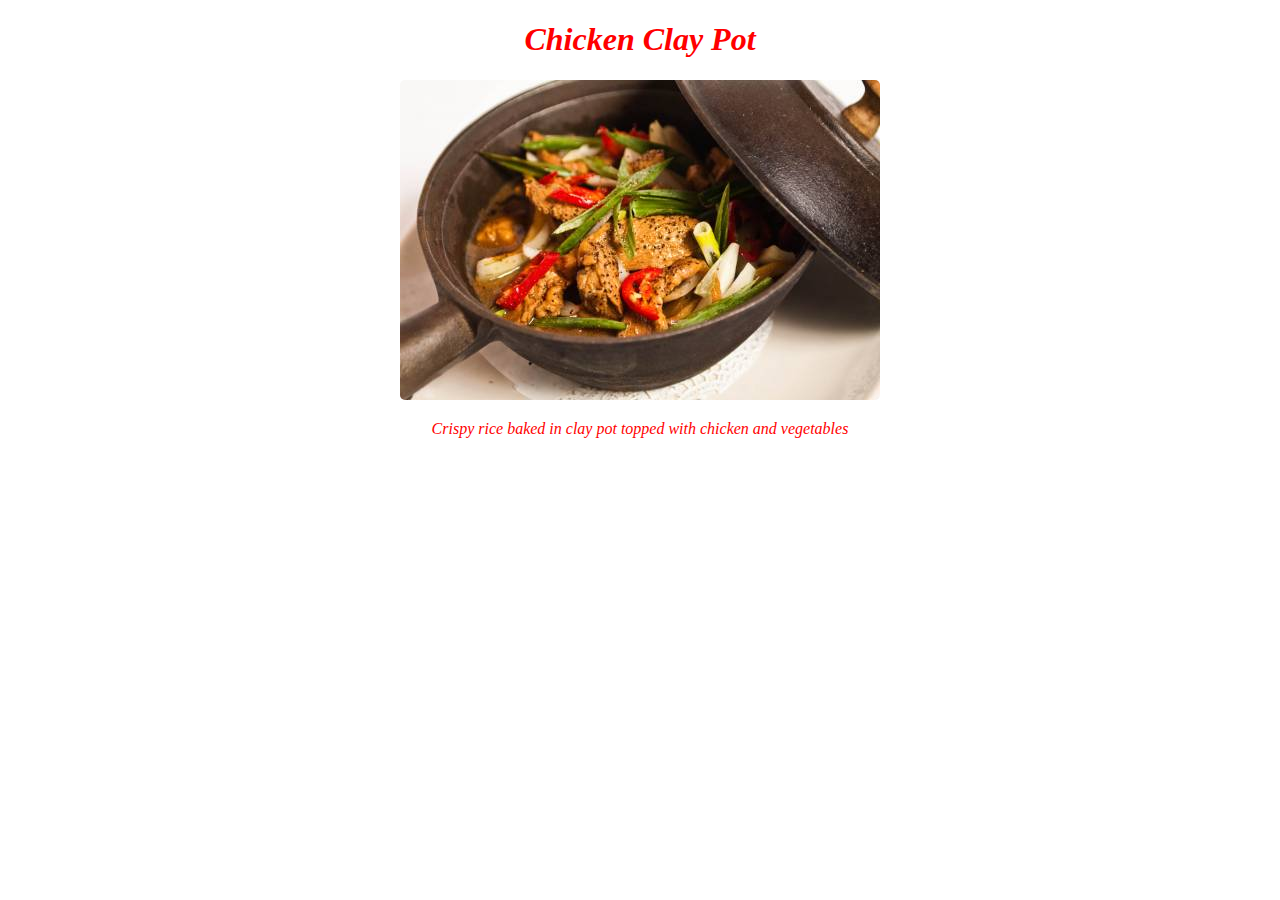
<file: CSS prob set/index.html>
<!DOCTYPE html>
<html>
<head>
	<title>Writing Selectors Quiz</title>
	<!-- the next line loads the tests for the Udacity Feedback extension -->
	<meta name="udacity-grader" content="http://udacity.github.io/fend/lessons/L3/problem-set/05-writing-selectors/tests.json">
	<style>
		#menu {
			text-align: center;
			color: red;
		}
			.item {

				font-style: italic;
		}
		.picture{
			border-radius: 5px;
		}
		.description{
			font-style: italic;
		}

	</style>
</head>
<body>
	<div id="menu" >
		<h1 class="item">Chicken Clay Pot</h1>
		<img src="img/clay-pot.jpg" alt="clay pot" class="picture">
		<p class="description">Crispy rice baked in clay pot topped with chicken and vegetables</p>
	</div>
</body>
</html>
</file>
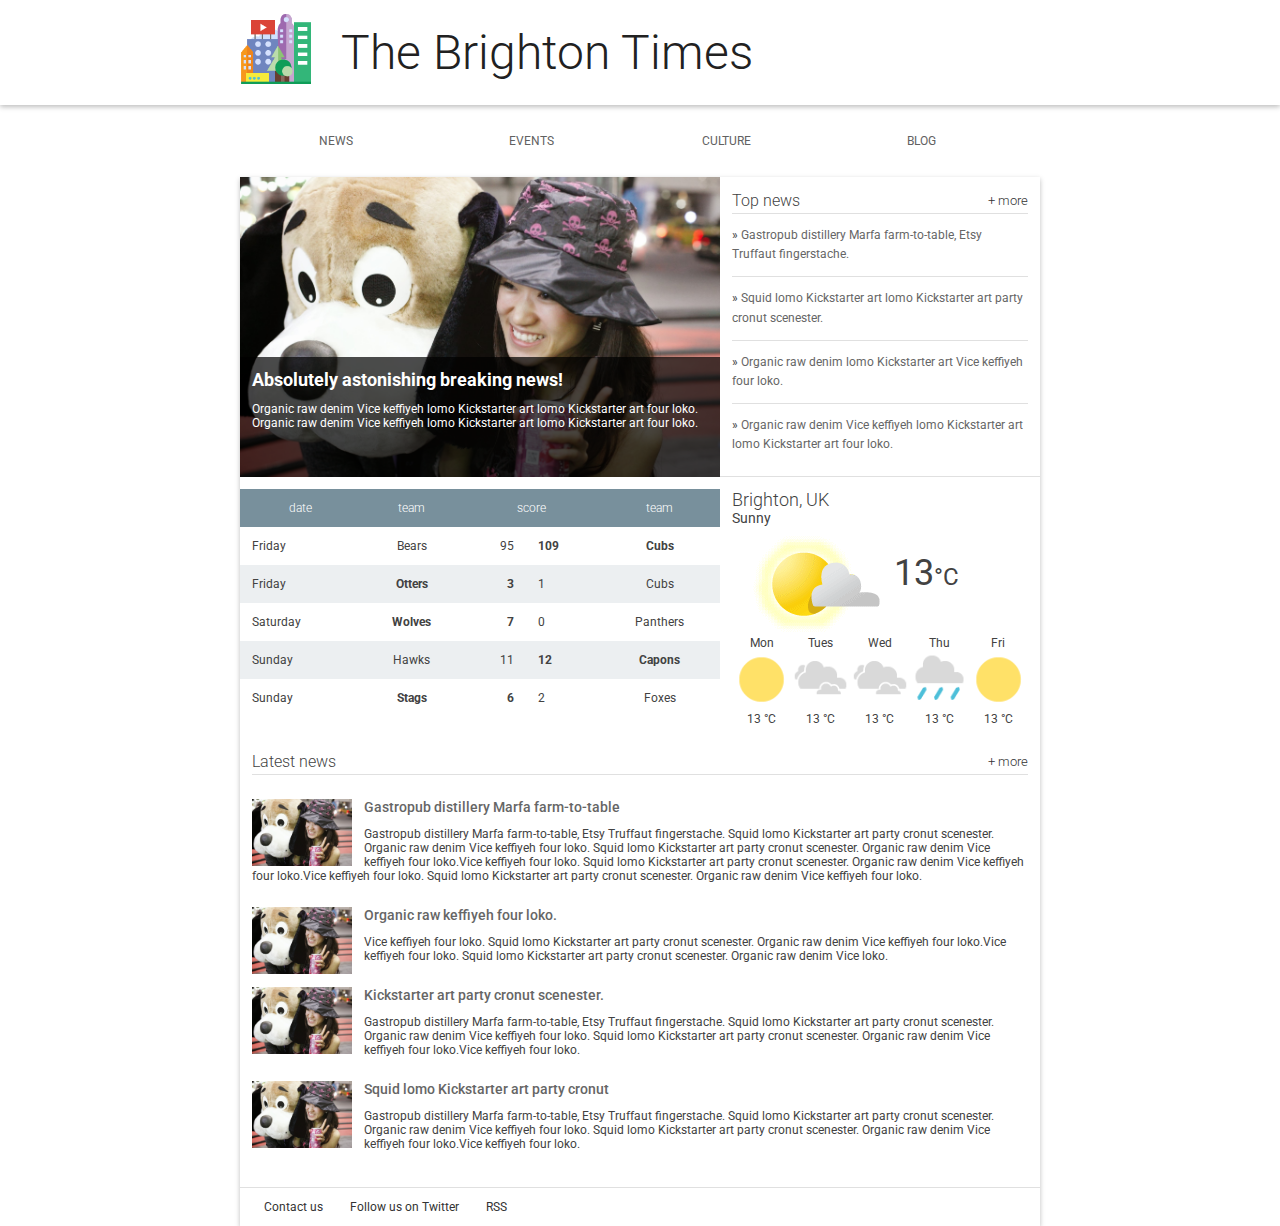
<file: Responsive Web/index.html>
<!doctype html>
<html lang="en">
  <head>
    <meta charset="utf-8">
    <meta name="viewport" content="width=device-width, initial-scale=1.0">
    <meta http-equiv="X-UA-Compatible" content="IE=edge">
    <title>Brighton Times</title>
    <link href="https://fonts.googleapis.com/css?family=Roboto:300,400,500" rel="stylesheet" type="text/css">
    <link rel="stylesheet" type="text/css" href="main.css">
  </head>
  <body>

    <header class="header">
      <div class="header__inner">
        <img class="header__logo" src="images/city.png" alt="iconic view of a cityscape">
        <h1 class="header__title">
          The Brighton Times
        </h1>
      </div>
    </header>

    <nav id="drawer" class="nav">
      <ul class="nav__list">
        <li class="nav__item"><a href="#">News</a></li>
        <li class="nav__item"><a href="#">Events</a></li>
        <li class="nav__item"><a href="#">Culture</a></li>
        <li class="nav__item"><a href="#">Blog</a></li>
      </ul>
    </nav>

    <main>
      <section class="content">
        <section class="hero">
          <article class="description">
            <h2>Absolutely astonishing breaking news!</h2>
            <p>Organic raw denim Vice keffiyeh lomo Kickstarter art lomo Kickstarter art four loko. Organic raw denim Vice keffiyeh lomo Kickstarter art lomo Kickstarter art four loko.</p>
          </article>
        </section>

        <section class="news top-news">
          <h2 class="news__title">Top news <a href="#" class="news__more">+ more</a></h2>
          <ul>
            <li class="top-news__item">
              <a href="#">Gastropub distillery Marfa farm-to-table, Etsy Truffaut fingerstache.</a>
            </li>
            <li class="top-news__item">
              <a href="#">Squid lomo Kickstarter art lomo Kickstarter art party cronut scenester.</a>
            </li>
            <li class="top-news__item">
              <a href="#">Organic raw denim lomo Kickstarter art Vice keffiyeh four loko.</a>
            </li>
            <li class="top-news__item">
              <a href="#">Organic raw denim Vice keffiyeh lomo Kickstarter art lomo Kickstarter art four loko.</a>
            </li>
          </ul>
        </section>

        <section class="scores">
          <table class="scores__table">
            <thead>
              <tr>
                <th>date</th>
                <th>team</th>
                <th colspan="2">score</th>
                <th>team</th>
              </tr>
            </thead>
            <tbody>
              <tr>
                <td>Friday</td>
                <td>Bears</td>
                <td>95</td>
                <td class="winner">109</td>
                <td class="winner">Cubs</td>
              </tr>
              <tr>
                <td>Friday</td>
                <td class="winner">Otters</td>
                <td class="winner">3</td>
                <td>1</td>
                <td>Cubs</td>
              </tr>
              <tr>
                <td>Saturday</td>
                <td class="winner">Wolves</td>
                <td class="winner">7</td>
                <td>0</td>
                <td>Panthers</td>
              </tr>
              <tr>
                <td>Sunday</td>
                <td>Hawks</td>
                <td>11</td>
                <td class="winner">12</td>
                <td class="winner">Capons</td>
              </tr>
              <tr>
                <td>Sunday</td>
                <td class="winner">Stags</td>
                <td class="winner">6</td>
                <td>2</td>
                <td>Foxes</td>
              </tr>

            </tbody>
          </table>
        </section>

        <section class="weather">
          <span class="weather__location">Brighton, UK</span>
          <span class="weather__desc">Sunny</span>
          <span class="weather__today">
          <img class="weather__today__image" src="images/weather.png" alt="icon of a partially sunny day"><span class="weather__today__temp">13</span><span class="weather__today__deg">&deg;C</span>
          </span>
          <ul class="weather__next">
            <li class="weather__next__item">
              <span>Mon</span>
              <img class="weather__next__image" src="images/sunny.png" alt="icon of a sunny day">
              <span>13 &deg;C</span>
            </li><li class="weather__next__item">
              <span>Tues</span>
              <img class="weather__next__image" src="images/cloudy.png" alt="icon of a cloudy day">
              <span>13 &deg;C</span>
            </li><li class="weather__next__item">
              <span>Wed</span>
              <img class="weather__next__image" src="images/cloudy.png" alt="icon of a cloudy day">
              <span>13 &deg;C</span>
            </li><li class="weather__next__item">
              <span>Thu</span>
              <img class="weather__next__image" src="images/rain.png" alt="icon of a rainy day">
              <span>13 &deg;C</span>
            </li><li class="weather__next__item">
              <span>Fri</span>
              <img class="weather__next__image" src="images/sunny.png" alt="icon of a sunny day">
              <span>13 &deg;C</span>
            </li>
          </ul>
        </section>

        <section class="news recent-news">
          <h2 class="news__title">Latest news <a href="#" class="news__more">+ more</a></h2>
          <ul>
            <li class="snippet">
              <img class="snippet__thumbnail" src="images/dog.jpg" alt="picture of a girl with a large, stuffed dog toy">
              <h3 class="snippet__title"><a href="#">Gastropub distillery Marfa farm-to-table</a></h3>
              <p>Gastropub distillery Marfa farm-to-table, Etsy Truffaut fingerstache.
              Squid lomo Kickstarter art party cronut scenester. Organic raw denim Vice keffiyeh four loko. Squid lomo Kickstarter art party cronut scenester. Organic raw denim Vice keffiyeh four loko.Vice keffiyeh four loko. Squid lomo Kickstarter art party cronut scenester. Organic raw denim Vice keffiyeh four loko.Vice keffiyeh four loko. Squid lomo Kickstarter art party cronut scenester. Organic raw denim Vice keffiyeh four loko.
              </p>
            </li>
            <li class="snippet">
              <img class="snippet__thumbnail" src="images/dog.jpg" alt="picture of a girl with a large, stuffed dog toy">
              <h3 class="snippet__title"><a href="#">Organic raw keffiyeh four loko.</a></h3>
              <p>Vice keffiyeh four loko. Squid lomo Kickstarter art party cronut scenester. Organic raw denim Vice keffiyeh four loko.Vice keffiyeh four loko. Squid lomo Kickstarter art party cronut scenester. Organic raw denim Vice loko.
              </p>
            </li>
            <li class="snippet">
              <img class="snippet__thumbnail" src="images/dog.jpg" alt="picture of a girl with a large, stuffed dog toy">
              <h3 class="snippet__title"><a href="#">Kickstarter art party cronut scenester.</a></h3>
              <p>Gastropub distillery Marfa farm-to-table, Etsy Truffaut fingerstache.
              Squid lomo Kickstarter art party cronut scenester. Organic raw denim Vice keffiyeh four loko. Squid lomo Kickstarter art party cronut scenester. Organic raw denim Vice keffiyeh four loko.Vice keffiyeh four loko.
              </p>
            </li>
            <li class="snippet">
              <img class="snippet__thumbnail" src="images/dog.jpg" alt="picture of a girl with a large, stuffed dog toy">
              <h3 class="snippet__title"><a href="#">Squid lomo Kickstarter art party cronut </a></h3>
              <p>Gastropub distillery Marfa farm-to-table, Etsy Truffaut fingerstache.
              Squid lomo Kickstarter art party cronut scenester. Organic raw denim Vice keffiyeh four loko. Squid lomo Kickstarter art party cronut scenester. Organic raw denim Vice keffiyeh four loko.Vice keffiyeh four loko.
              </p>
            </li>
          </ul>
        </section>
      </section>
      <footer>
        <ul>
          <li><a href="#">Contact us</a></li>
          <li><a href="#">Follow us on Twitter</a></li>
          <li><a href="#">RSS</a></li>
        </ul>
      </footer>
    </main>
  </body>
</html>
</file>
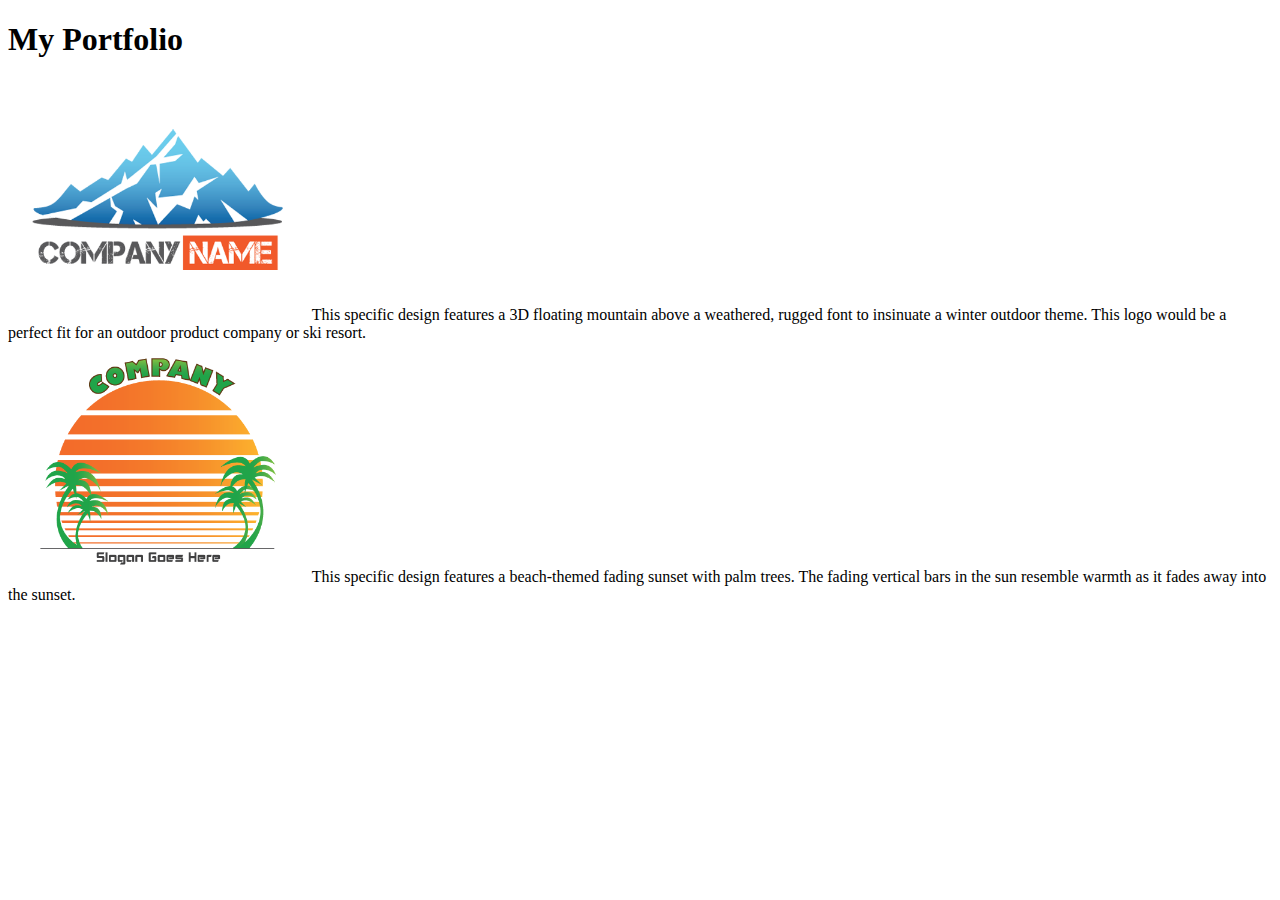
<file: CSS prob set/styles/index.html>
<!DOCTYPE html>

<!-- Instructions: Add a link to the stylesheet 'styles.css' at the designated spot below. -->

<!-- Hints:

* sample link: <link href="path-to-stylesheet/stylesheet.css" rel="stylesheet">
* path to stylesheet: "css/styles.css"

-->

<html>
<head>
	<title>Link to a Stylesheet Quiz</title>
	<!-- the next line loads the tests for the Udacity Feedback extension -->
	<meta name="udacity-grader" content="http://udacity.github.io/fend/lessons/L3/problem-set/10-link-to-a-stylesheet/tests.json">
	<link href="styles\css" rel="styles">
</head>
<body>
	<div class="container">
		<div class="portfolio">
			<h1>My Portfolio</h1>
			<div class="item">
				<img src="img/out-cold.png" width="300">
				<span>This specific design features a 3D floating mountain above a weathered, rugged font to insinuate a winter outdoor theme. This logo would be a perfect fit for an outdoor product company or ski resort.</span>
			</div>
			<div class="item">
				<img src="img/retro-beach.png" width="300">
				<span>This specific design features a beach-themed fading sunset with palm trees. The fading vertical bars in the sun resemble warmth as it fades away into the sunset.</span>
			</div>
		</div>
	</div>
</body>
</html>
</file>
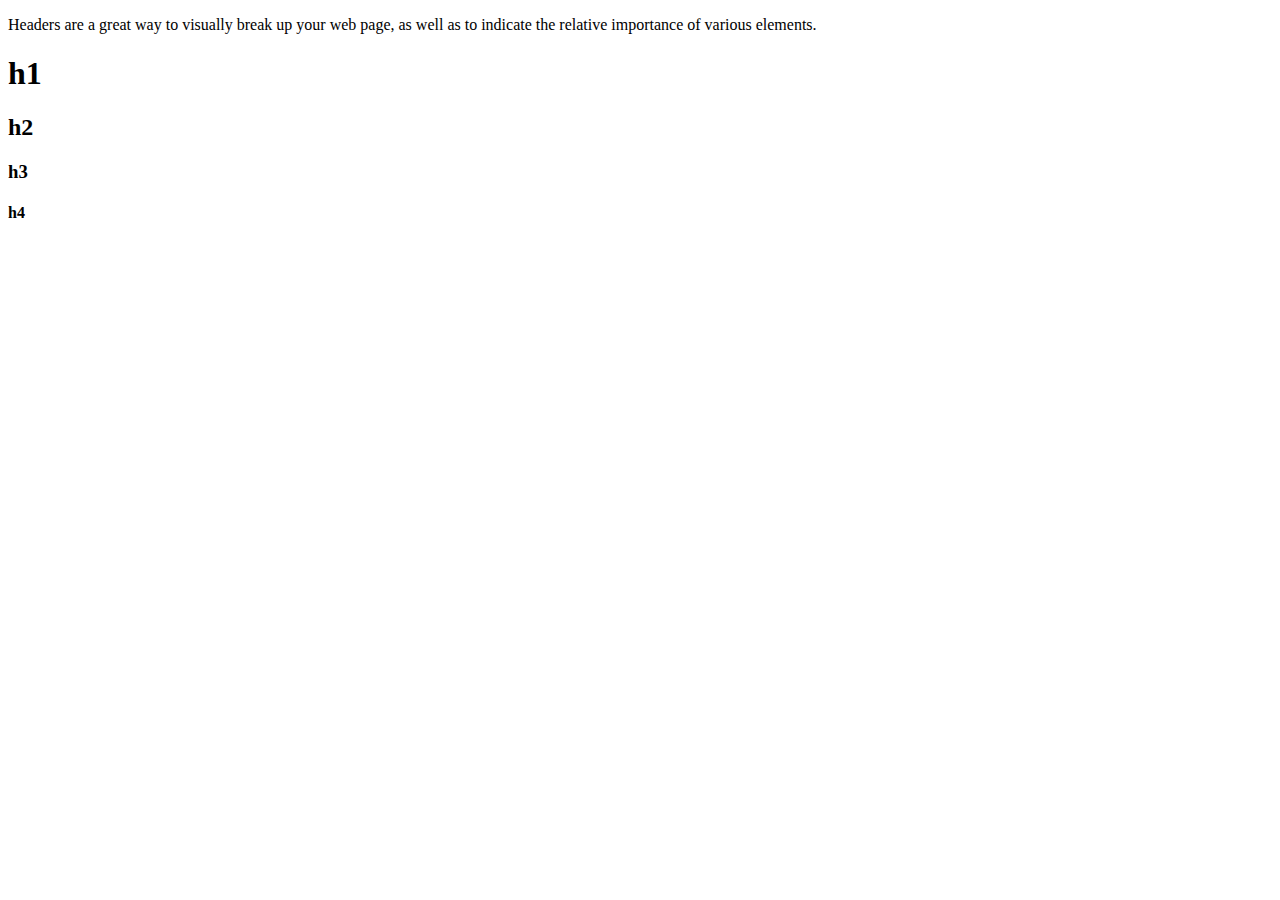
<file: Headers.html>
<!DOCTYPE html>

<body>
  <p>Headers are a great way to visually break up your web page, as well as to indicate the relative importance of various elements.</p> 
  <h1>h1</h1>
  <h2>h2</h2>
  <h3>h3</h3>
  <h4>h4</h4>
</body>
</html>
</file>
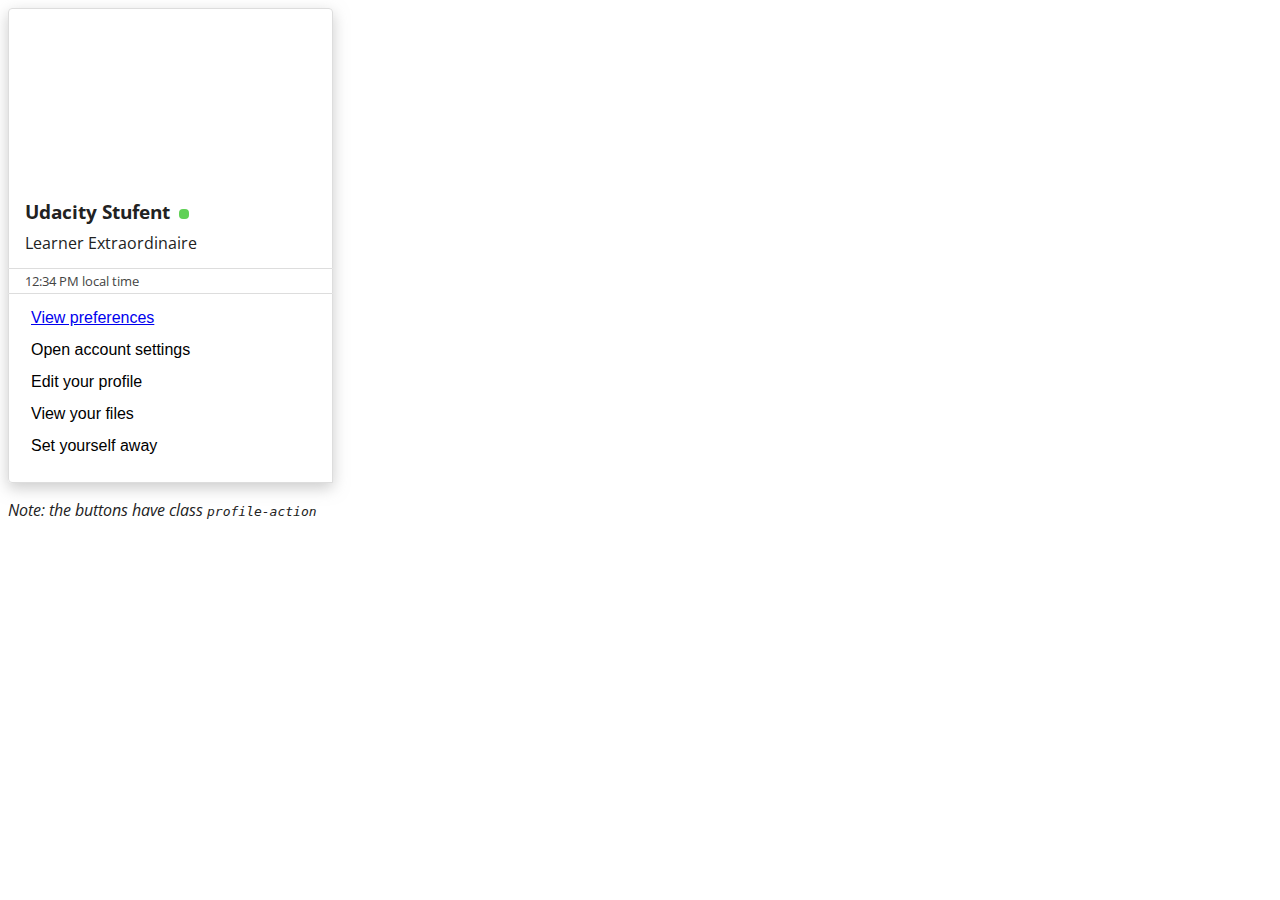
<file: CSS prob set/slack.html>
<!DOCTYPE html>
<html lang="en">
<head>
  <meta charset="UTF-8">
  <title>Slacker Card</title>
  <link href='https://fonts.googleapis.com/css?family=Open+Sans:400,300' rel='stylesheet' type='text/css'>
  <meta name="udacity-grader" content="tests.json">
  <style>
    * {
      box-sizing: border-box;
    }
    body {
      font-family: 'Open Sans', sans-serif;
      color: #222;
    }
    .card {
      height: 475px;
      width: 325px;
      box-shadow: 0px 5px 15px 0px rgba(153,153,153,0.5);
      border-radius: 4px;
    }
    .top {
      height: 55%;
      border-radius: 4px 4px 0px 0px;
      border: 1px solid #ddd;
      background-image: url(file:///D:/PROGRAMMING%20%20PRACTIcE/WEB/UDACITY/Font/img/user.png);
      padding: 0px 16px;
    }
    .name {
      padding-top: calc(475px * 0.40);
      margin: 0px;
    }
    .status {
      display: inline-block;
      width: 10px;
      height: 10px;
      margin-left: 4px;

      border-radius: 4px;
      background-color: #60D156;
    }
    .title {
      margin-top: 8px;
    }
    .middle {
      height: 5%;
      border-left: 1px solid #ddd;
      border-right: 1px solid #ddd;
      padding: 0px 16px;
    }
    .time {
      color: #444;
      font-size: 0.8em;
      padding-top: 0.2em;
    }
    .bottom {
      height: 40%;
      border-radius: 0px 0px 0px 4px;
      border: 1px solid #ddd;
      padding: 8px 16px;
    }
    .profile-action {
      display: block;
      width: 100%;
      height: 32px;
      font-size: 1em;
      text-align: left;

      border: 0px;
      background-color: white;
    }
    .profile-action:hover {
      background-color: #00A5D2;
      color: white;
    }
  </style>
</head>
<body>
  <section>
    <div class="card">
      <div class="top">
        <h3 class="name">Udacity Stufent <span class="status"></span>
        </h3>
        <p class="title">Learner Extraordinaire</p>
      </div>
      <div class="middle">
        <div class="time">12:34 PM local time</div>
      </div>
      <div class="bottom">
        <button class="profile-action"><a href="#">View preferences</a></button>
        <button class="profile-action">Open account settings</button>
        <button class="profile-action">Edit your profile</button>
        <button class="profile-action">View your files</button>
        <button class="profile-action">Set yourself away</button>
      </div>
    </div>
  </section>
  <section>
    <p>
      <em>Note: the buttons have class <code>profile-action</code></em>
    </p>
  </section>
</body>
</html>
</file>
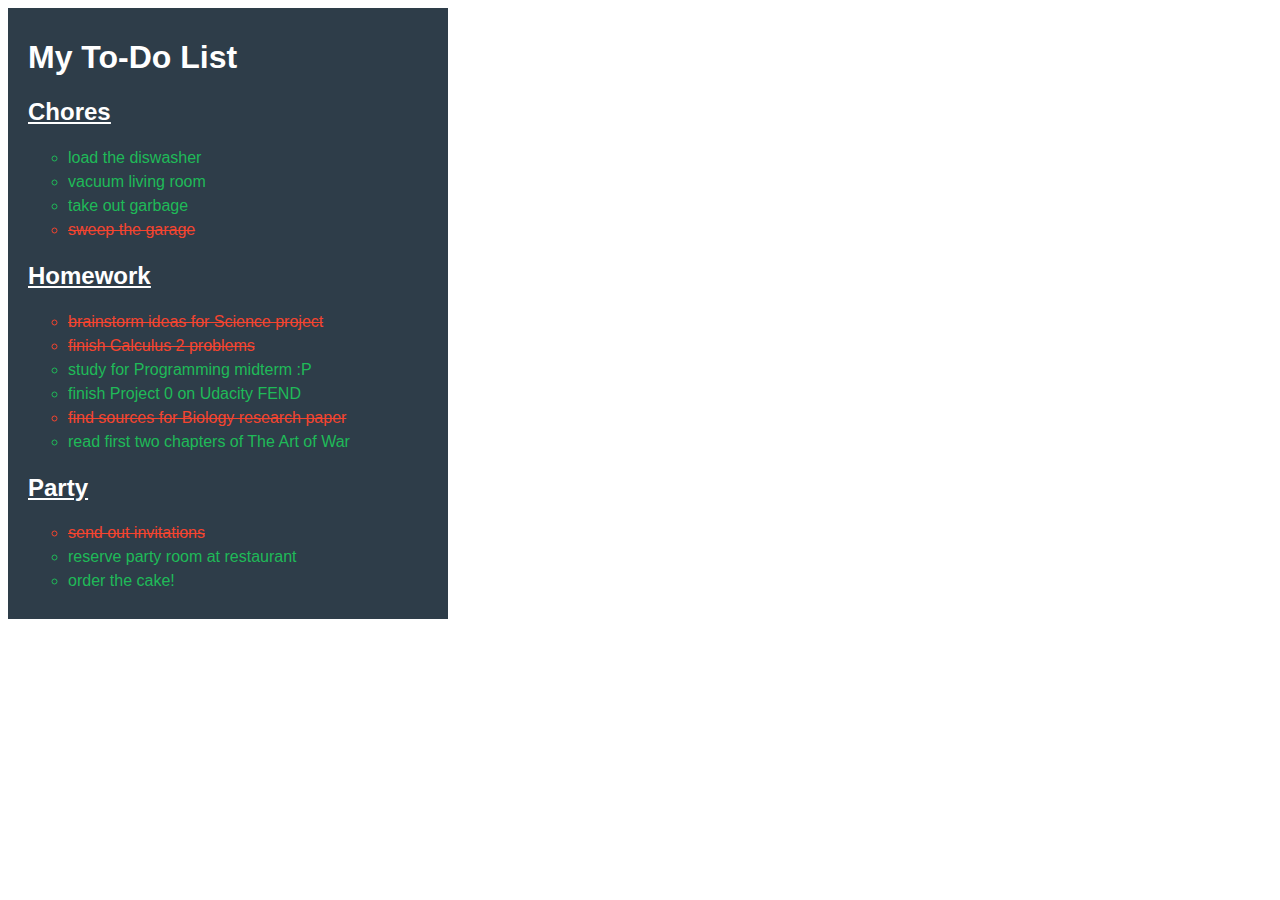
<file: CSS prob set/Todo.html>
<!DOCTYPE html>

<!-- Instructions: Using the provided HTML and CSS, add the correct attributes to the HTML to replicate the same webpage pictured below. -->

<html>
<head>
	<meta charset="utf-8">
	<title>Using Attributes Quiz</title>
	<style>
        body {
            font-family: Arial;
            background-color: ;

        }
        #to-do-list {
            width: 400px;
            background: #2e3d49;
            padding: 10px 20px;
        }
        .title {
            color: #fff;
        }
        .underline {
            text-decoration: underline;
        }
        .list {
            list-style-type: circle;
            text-align: left;
            font-size: 16px;
            color: #1fba58;
            line-height: 24px;
        }
        .finished {
            color: #f4442f;
            text-decoration: line-through;
        }

	</style>
</head>
<body>
	<div id="to-do-list" class="title">
		<h1 class="title">My To-Do List</h1>
		<h2 class="underline title"><u>Chores</u></h2>
		<ul class="list">
			<li>load the diswasher</li>
			<li>vacuum living room</li>
			<li>take out garbage</li>
			<li class="finished">sweep the garage</li>
		</ul>
		<h2 class="underline title"><u>Homework</u></h2>
		<ul class="list">
			<li class="finished">brainstorm ideas for Science project</li>
			<li class="finished">finish Calculus 2 problems</li>
			<li>study for Programming midterm :P</li>
      <li>finish Project 0 on Udacity FEND</li>
			<li class="finished">find sources for Biology research paper</li>
			<li>read first two chapters of The Art of War</li>
		</ul>
        <h2 class="underline title"><u>Party</u></h2>
        <ul class="list">
            <li class="finished">send out invitations</li>
            <li>reserve party room at restaurant</li>
            <li>order the cake!</li>
        </ul>
	</div>
</body>
</html>
</file>
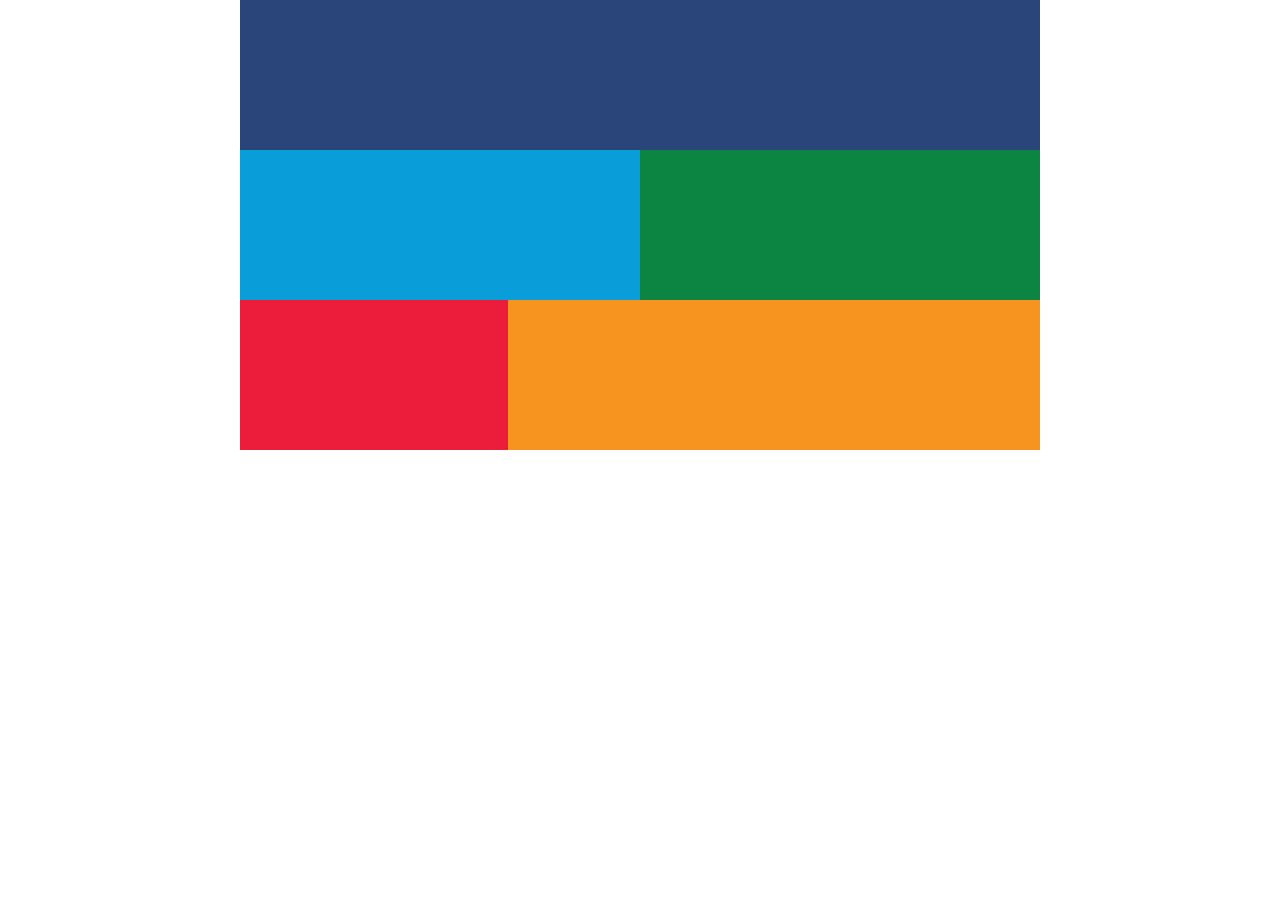
<file: Responsive Web/Responsive block paterns/pattern-mostly-fluid-quiz-blankcss.html>
<!DOCTYPE html>
<html lang="en">
  <head>
    <title>Mostly Fluid - Quiz</title>
    <meta charset="utf-8">
    <meta name="viewport" content="width=device-width, initial-scale=1.0">
    <style type="text/css">
      /*
      These are the default styles. No need to change these.
      */
      @import url(https://fonts.googleapis.com/css?family=Roboto);
      html, body {
        margin: 0;
        padding: 0;
      }

      body {
        font-family: 'Roboto', sans-serif;
      }

      .title {
        font-size: 2.5em;
        text-align: center;
      }

      .box {
        min-height: 150px;
      }

      .dark_blue {
        background-color: #2A457A;
        color: #efefef;
      }

      .light_blue {
        background-color: #099DD9;
      }

      .green {
        background-color: #0C8542;
      }

      .lime {
        background-color: rgb(179, 210, 52);
      }

      .seafoam {
        background-color: rgb(77, 190, 161);
      }

      .red {
        background-color: #EC1D3B;
      }

      .orange {
        background-color: #F79420;
      }

    </style>
    <style type="text/css">
      /*
      These are the responsive styles. Throw some breakpoints in here!
      */
      .container {
        display: flex;
        flex-wrap: wrap;
      }

      .box {
        width: 100%;
      }

      @media screen and (min-width: 450px) {
        .dark_blue , .red , .orange {
          width: 100%;
        }
        .light_blue, .green{
          width: 50%;
        }
      }
      @media screen and (min-width: 550px) {
        .dark_blue{
          width: 100%;
        }
        .light_blue, .green{
          width: 50%;
        }
        .red{
          width: 33.5%;
        }
        .orange{
          width: 66.5%;
        }
      }
      @media screen and (min-width: 800px) {
        .container{
          width: 800px;
          margin-left: auto;
          margin-right: auto;
        }
      .dark_blue{
          width: 100%;
        }
        .light_blue, .green{
          width: 50%;
        }
        .red{
          width: 33.5%;
        }
        .orange{
          width: 66.5%;
        }
      }
    </style>
  </head>
  <body>
    <div class="container">
      <div class="box dark_blue"></div>
      <div class="box light_blue"></div>
      <div class="box green"></div>
      <div class="box red"></div>
      <div class="box orange"></div>
    </div>
  </body>
</html>
</file>
<file: Responsive Web/main.css>
﻿body, html {
  margin: 0;
  padding: 0;
  width: 100%;
  height: 100%;
}

body {
  font-family: Roboto;
  font-size: 12px;
  color: #424242;
}

h1, h2, h3, h4, h5 {
  margin: 0;
}

header, nav, footer, section, article, div {
  box-sizing: border-box;
}

ul {
  list-style: none;
  padding: 0;
  margin: 0;
}


/*
 *
 * Common
 *
 */

.news__more {
  float: right;
  font-size: .8em;
  color: #333;
  text-decoration: none;
}


/*
 *
 * Header
 *
 */

.header {
  box-shadow: 0 2px 5px rgba(0, 0, 0, 0.26);
  min-height: 56px;
  transition: min-height 0.3s;
}

.header__inner {
  width: 800px;
  margin-left: auto;
  margin-right: auto;
}

.header__logo {
  height: 72px;
  margin-right: 1em;
  vertical-align: top;
  margin-top: 12px;
}

.header__title {
  font-weight: 300;
  font-size: 4em;
  margin: 0.5em 0.25em;
  display: inline-block;
  color: #212121;
}


/*
 *
 * Top Level Navigation
 *
 */

.nav {
  width: 800px;
  margin-left: auto;
  margin-right: auto;
}

.nav__list {
  width: 100%;
  padding: 0;
  margin: 0;
}

.nav__item {
  box-sizing: border-box;
  display: inline-block;
  width: 24%;
  text-align: center;
  line-height: 24px;
  padding: 24px;
  text-transform: uppercase;
}

.nav a {
  text-decoration: none;
  color: #616161;
}

.nav a:hover {
  text-decoration: underline;
  color: #212121;
}


/*
 *
 * Main
 *
 */

main {
  box-shadow: 0 2px 5px rgba(0, 0, 0, 0.26);
  width: 800px;
  margin-left: auto;
  margin-right: auto;
}

/*
 *
 * Content
 *
 */


/*
 *
 * Hero
 *
 */

.hero {
  float: left;
  width: 480px;
  position: relative;
  background-image: url("./images/dog.jpg");
  background-size: cover;
  height: 300px;
}

.hero article {
  box-sizing: border-box;
  background-color: #000;
  background-color: rgba(0, 0, 0, 0.7);
  position: absolute;
  bottom: 0;
  height: 40%;
  width: 100%;
  color: #fff;
  padding: 1em;
}


/*
 *
 * Top News
 *
 */

.top-news {
  float: right;
  width: 320px;
  height: 300px;
  border-bottom: 1px solid #E0E0E0;
  padding: 1em;
}

.news__title {
  font-weight: 300;
  border-bottom: 1px solid #E0E0E0;
  line-height: 24px;
  font-size: 16px;
}

.top-news__item {
  border-bottom: 1px solid #E0E0E0;
  padding: 1em 0;
  line-height: 19.2px;
}

.top-news__item:before {
  content: "» ";
}

.top-news__item:last-child {
  border-bottom: none;
}

.top-news__item a {
  text-decoration: none;
  color: #666;
}

.top-news__item a:hover,
.top-news__item a:active {
  text-decoration: underline;
}


/*
 *
 * Sport Scores
 *
 */

.scores {
  width: 480px;
  float: left;
  padding-top: 1em;
}

.scores__table {
  width: 100%;
  border-collapse: collapse;
}

.scores__table th,
.scores__table td {
  padding: 1em;
}

.scores__table th {
  color: #fff;
  font-weight: 300;
  background-color: #78909C;
}

.scores__table tr:nth-child(odd) td {
  background-color: #fff;
}

.scores__table tr:nth-child(even) td {
  background-color: #eceff1;
}

.scores__table td.winner {
  font-weight: bold;
}

.scores__table td:nth-child(3) {
  text-align: right;
}

.scores__table td:nth-child(2),
.scores__table td:nth-child(5) {
  text-align: center;
}

/*
 *
 * Weather
 *
 */

.weather {
  float: right;
  width: 320px;
  padding: 1em;
}

.weather__location {
  display: block;
  font-weight: 300;
  font-size: 1.5em;
}

.weather__desc {
  display: block;
  font-size: 1.2em;
}

.weather__today {
  width: 60%;
  vertical-align: middle;
}

.weather__today__image {
  vertical-align: middle
}

.weather__today__temp {
  font-size: 3em;
}

.weather__today__deg {
  font-size: 2em;
  display: inline;
}

.weather__next__item {
  display: inline-block;
  width: 20%;
  text-align: center;
}

.weather__next__item span {
  display: block;
}

.weather__next__image {
  width: 100%;
}


/*
 *
 * Weather
 *
 */

.recent-news {
  clear: both;
  padding: 1em;
}

.snippet {
  clear: both;
  margin: 24px 0;
}

.snippet__thumbnail {
  width: 100px;
  float: left;
  margin-right: 1em;
}

.snippet__title {
  font-weight: 500;
}

.snippet__title a {
  text-decoration: none;
  color: #666;
}

.snippet__title a:hover,
.snippet__title a:active {
  text-decoration: underline;
}


/*
 *
 * Footer
 *
 */

footer {
  border-top: 1px solid #E0E0E0;
  padding: 1em;
  width: 100%;
}

footer li {
  display: inline-block;
  margin: 0 1em;
}

footer a {
  text-decoration: none;
  color: #333;
}
@media only screen and (max-width: 1080px) {
  .header__inner, .nav, main, .hero, .scores, .news__title 
  {
    width: 100%;
  }

}
</file>
